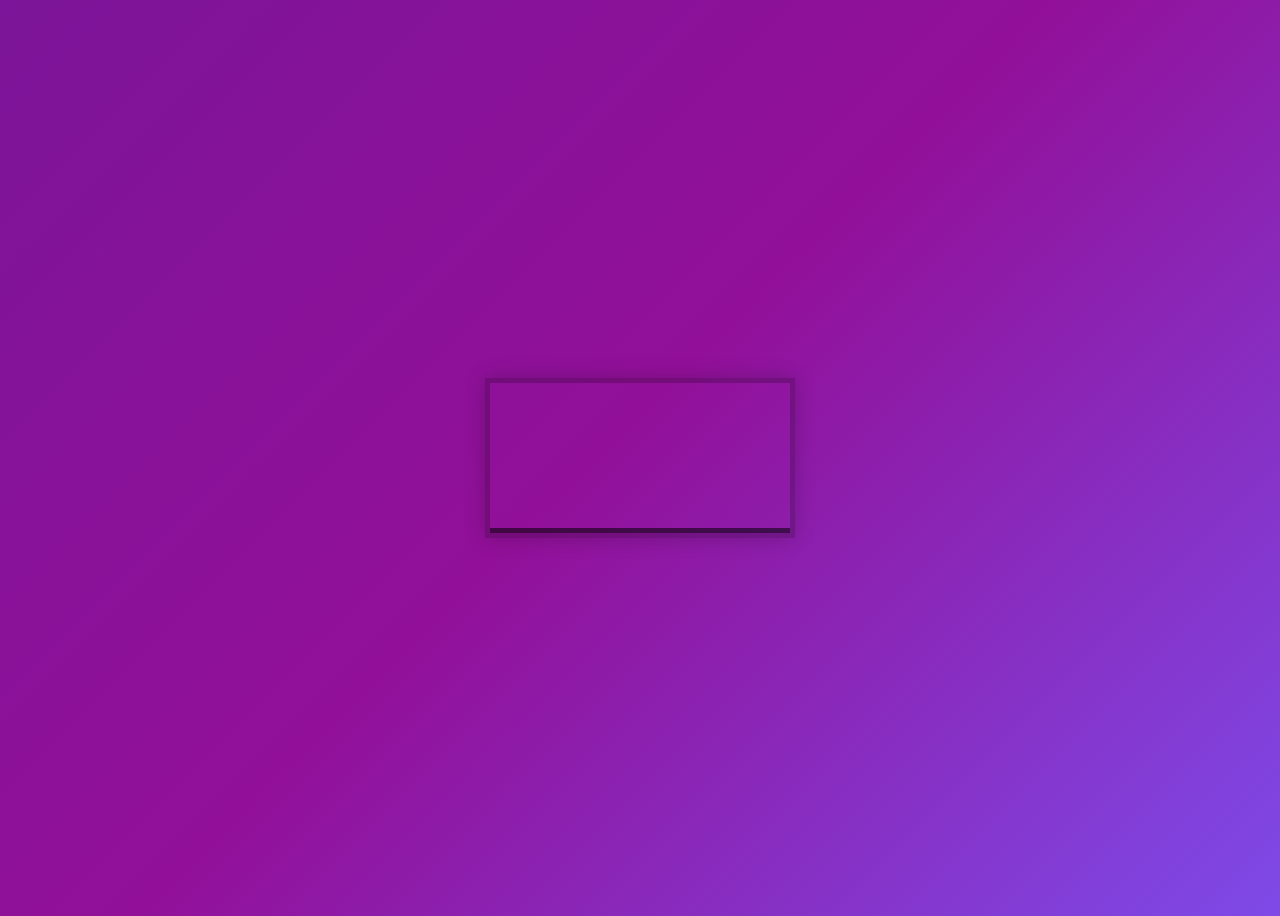
<file: 11 - Custom Video Player/index.html>
<!DOCTYPE html>
<html lang="en">
<head>
  <meta charset="UTF-8">
  <title>HTML Video Player</title>
  <link rel="stylesheet" href="style.css">
</head>
<body>

   <div class="player">
     <video class="player__video viewer" autoplay src="https://player.vimeo.com/external/194837908.sd.mp4?s=c350076905b78c67f74d7ee39fdb4fef01d12420&profile_id=164"></video>

     <div class="player__controls">
       <div class="progress">
        <div class="progress__filled"></div>
       </div>
       <button class="player__button toggle" title="Toggle Play">►</button>
       <input type="range" name="volume" class="player__slider" min="0" max="1" step="0.05" value="1">
       <input type="range" name="playbackRate" class="player__slider" min="0.5" max="2" step="0.1" value="1">
       <button data-skip="-10" class="player__button">« 10s</button>
       <button data-skip="25" class="player__button">25s »</button>
       <button data-action="fullscreen" class="player__button">[[ ]]</button>
     </div>
   </div>

  <script src="scripts.js" type="text/javascript"></script>
</body>
</html>
</file>
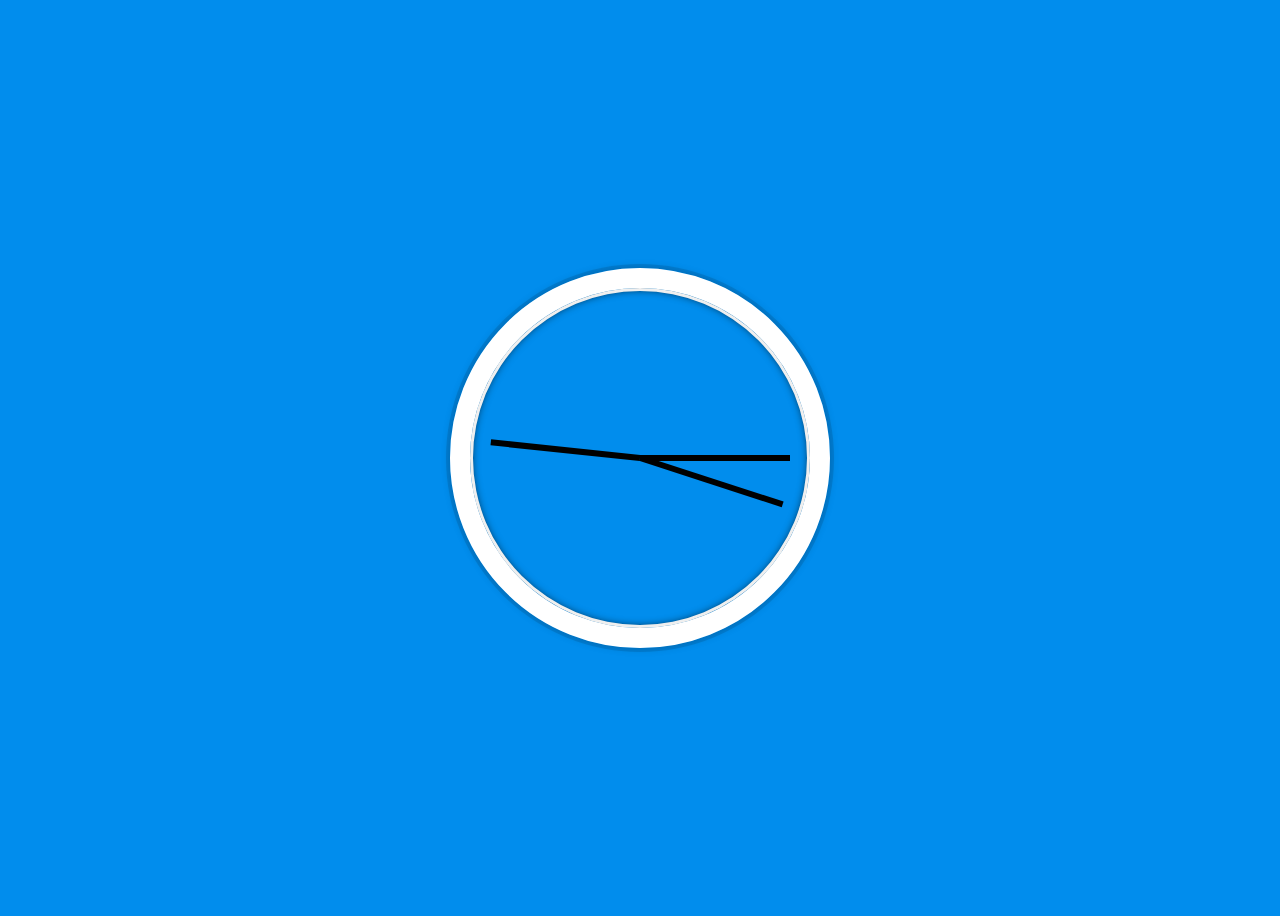
<file: 02 - JS + CSS Clock/index-START.html>
<!DOCTYPE html>
<!--suppress JSDuplicatedDeclaration -->
<html lang="en">
<head>
  <meta charset="UTF-8">
  <title>JS + CSS Clock</title>
</head>
<body>


    <div class="clock">
      <div class="clock-face">
        <div class="hand hour-hand"></div>
        <div class="hand min-hand"></div>
        <div class="hand second-hand"></div>
      </div>
    </div>


  <style>
    html {
      background:#018DED url(http://unsplash.it/1500/1000?image=881&blur=50);
      background-size:cover;
      font-family:'helvetica neue';
      text-align: center;
      font-size: 10px;
    }

    body {
      font-size: 2rem;
      display:flex;
      flex:1;
      min-height: 100vh;
      align-items: center;
    }

    .clock {
      width: 30rem;
      height: 30rem;
      border:20px solid white;
      border-radius:50%;
      margin:50px auto;
      position: relative;
      padding:2rem;
      box-shadow:
        0 0 0 4px rgba(0,0,0,0.1),
        inset 0 0 0 3px #EFEFEF,
        inset 0 0 10px black,
        0 0 10px rgba(0,0,0,0.2);
    }

    .clock-face {
      position: relative;
      width: 100%;
      height: 100%;
      transform: translateY(-3px); /* account for the height of the clock hands */
    }

    .hand {
      transform-origin: 100%;
      transform: rotate(90deg);
      width:50%;
      height:6px;
      background:black;
      position: absolute;
      top:50%;
      transition: all 0.05s;
      transition-timing-function: cubic-bezier(0, 3.49, 0.58, 1);
    }
  </style>

  <script>
    const secondsHand = document.querySelector('.second-hand');
    const minutesHand = document.querySelector('.min-hand');
    const hoursHand = document.querySelector('.hour-hand');

    // Initialize clock
    const date = new Date();
    secondsHand.style.transform = `rotate(${90 + ( date.getSeconds() / 60 ) * 360}deg)`;
    minutesHand.style.transform = `rotate(${90 + ( date.getMinutes() / 60 ) * 360}deg)`;
    hoursHand.style.transform = `rotate(${90 + ( date.getHours() / 12 ) * 360}deg)`;

    // Calculate all degrees before for optimization
    const rotate60Table = [];
    for(var i = 0; i < 60; i++)
      rotate60Table[i] = 90 + ( i / 60 ) * 360;
    const rotate24Table = [];
    for(var i = 0; i < 24; i++)
      rotate24Table[i] = 90 + ( i / 12 ) * 360;

    function setDateOptim() {
      const date = new Date();

      const seconds = date.getSeconds();
      secondsHand.style.transform = `rotate(${rotate60Table[seconds]}deg)`;

      // Only update minute hand if needed and remove transition when rotating back to 90°
      if (seconds === 0) {
        secondsHand.style.transition = 'none';
      } else if (seconds === 1) {
        secondsHand.style.transition = 'all 0.05s';
        secondsHand.style.transitionTimingFunction = 'cubic-bezier(0, 3.49, 0.58, 1)';
      } else return;

      const minutes = date.getMinutes();
      minutesHand.style.transform = `rotate(${rotate60Table[minutes]}deg)`;
      if (minutes === 0) {
        minutesHand.style.transition = 'none';
      } else if (minutes === 1) {
        minutesHand.style.transition = 'all 0.05s';
        minutesHand.style.transitionTimingFunction = 'cubic-bezier(0, 3.49, 0.58, 1)';
      } else return;

      // Only update hour hand if needed
      if (minutes !== 0) return;

      const hours = date.getHours();
      hoursHand.style.transform = `rotate(${rotate24Table[hours]}deg)`;
    }
    setInterval(setDateOptim, 1000);

    function setDate() {
      const date = new Date();

      const seconds = date.getSeconds();
      const secondsDegrees = 90 + ( seconds / 60 ) * 360;
      secondsHand.style.transform = `rotate(${secondsDegrees}deg)`;
      secondsHand.style.transform = `rotate(${secondsDegrees}deg)`;


      // Only calculate minutesDegrees if needed
      if (seconds !== 0) return;

      const minutes = date.getMinutes();
      const minutesDegrees = 90 + ( minutes / 60 ) * 360;
      minutesHand.style.transform = `rotate(${minutesDegrees}deg)`;

      // Only calculate hoursDegrees if needed
      if (minutes !== 0) return;

      const hours = date.getHours();
      const hoursDegrees = 90 + ( hours / 12 ) * 360;
      hoursHand.style.transform = `rotate(${hoursDegrees}deg)`;
    }
    //setInterval(setDate, 1000);

  </script>
</body>
</html>
</file>
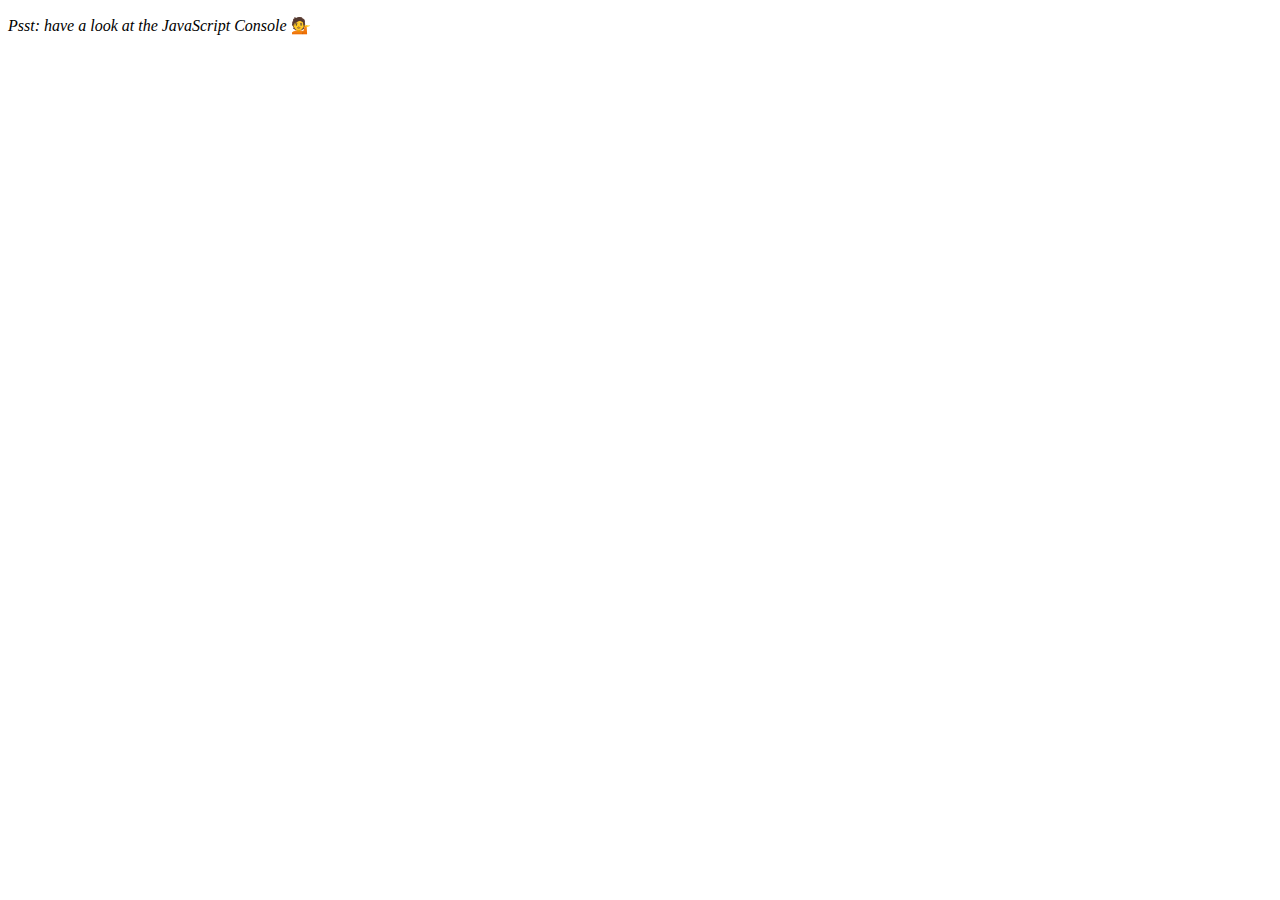
<file: 04 - Array Cardio Day 1/index-START.html>
<!DOCTYPE html>
<html lang="en">
<head>
  <meta charset="UTF-8">
  <title>Array Cardio 💪</title>
</head>
<body>
  <p><em>Psst: have a look at the JavaScript Console</em> 💁</p>
  <script>
    // Get your shorts on - this is an array workout!
    // ## Array Cardio Day 1

    // Some data we can work with

    const inventors = [
      { first: 'Albert', last: 'Einstein', year: 1879, passed: 1955 },
      { first: 'Isaac', last: 'Newton', year: 1643, passed: 1727 },
      { first: 'Galileo', last: 'Galilei', year: 1564, passed: 1642 },
      { first: 'Marie', last: 'Curie', year: 1867, passed: 1934 },
      { first: 'Johannes', last: 'Kepler', year: 1571, passed: 1630 },
      { first: 'Nicolaus', last: 'Copernicus', year: 1473, passed: 1543 },
      { first: 'Max', last: 'Planck', year: 1858, passed: 1947 },
      { first: 'Katherine', last: 'Blodgett', year: 1898, passed: 1979 },
      { first: 'Ada', last: 'Lovelace', year: 1815, passed: 1852 },
      { first: 'Sarah E.', last: 'Goode', year: 1855, passed: 1905 },
      { first: 'Lise', last: 'Meitner', year: 1878, passed: 1968 },
      { first: 'Hanna', last: 'Hammarström', year: 1829, passed: 1909 }
    ];

    const people = ['Beck, Glenn', 'Becker, Carl', 'Beckett, Samuel', 'Beddoes, Mick', 'Beecher, Henry', 'Beethoven, Ludwig', 'Begin, Menachem', 'Belloc, Hilaire', 'Bellow, Saul', 'Benchley, Robert', 'Benenson, Peter', 'Ben-Gurion, David', 'Benjamin, Walter', 'Benn, Tony', 'Bennington, Chester', 'Benson, Leana', 'Bent, Silas', 'Bentsen, Lloyd', 'Berger, Ric', 'Bergman, Ingmar', 'Berio, Luciano', 'Berle, Milton', 'Berlin, Irving', 'Berne, Eric', 'Bernhard, Sandra', 'Berra, Yogi', 'Berry, Halle', 'Berry, Wendell', 'Bethea, Erin', 'Bevan, Aneurin', 'Bevel, Ken', 'Biden, Joseph', 'Bierce, Ambrose', 'Biko, Steve', 'Billings, Josh', 'Biondo, Frank', 'Birrell, Augustine', 'Black, Elk', 'Blair, Robert', 'Blair, Tony', 'Blake, William'];

    // Array.prototype.filter()
    // 1. Filter the list of inventors for those who were born in the 1500's
    const fifteenHundreders = inventors.filter(e => e.year >= 1500 && e.year < 1600);
    console.log(fifteenHundreders);

    // Array.prototype.map()
    // 2. Give us an array of the inventors' first and last names
    const inventorsNames = inventors.map(e => { return { 'first': e.first, 'last': e.last } });
    const names = inventors.map(e => `${e.first} ${e.last}`);
    console.table(inventorsNames);
    console.table(names);

    // Array.prototype.sort()
    // 3. Sort the inventors by birthdate, oldest to youngest
    const sorted = inventors.sort((a, b) => a.year < b.year ? -1 : 1);
    console.table(sorted);

    // Array.prototype.reduce()
    // 4. How many years did all the inventors live?
    const summedYears = inventors.reduce(function(accumulator, inventor) {
      return accumulator + inventor.year;
    }, 0);
    const summedYears2 = inventors.reduce((acc, e) => acc + e.year, 0);
    console.log(summedYears);
    console.log(summedYears2);

    // 5. Sort the inventors by years lived
    var it = 0;
    const oldest = inventors.sort((a, b) => {
      it +=1;
      return (a.passed - a.year) > (b.passed - b.year) ? -1 : 1;
    });
    console.table(oldest);
    console.log(it);
    const test = inventors.map(e => {
      e.age = e.passed - e.year
      return e;
    }).sort((a, b) => a.age > b.age ? -1 : 1);
    console.log(test);

    // 6. create a list of Boulevards in Paris that contain 'de' anywhere in the name
    // https://en.wikipedia.org/wiki/Category:Boulevards_in_Paris
//    const bvds = [...document.querySelectorAll('.mw-category a')];
//    console.log(bvds.map(e => e.innerText).filter(e => e.includes('de')));


    // 7. sort Exercise
    // Sort the people alphabetically by last name
    const alphab = people.map(e => {
      const [last, first] = e.split(', ');
      return {
        'first': first,
        'last': last
      };
    }).sort((a, b) => a.last < b.last ? -1 : 1).map(e => `${e.last}, ${e.first}`);
    console.log(alphab);

    constalphab2 = people.sort((a, b) => {
      const [aLast, aFirst] = a.split(', ');
      const [bLast, bFirst] = b.split(', ');
      return aLast < bLast ? -1 : 1;
    });
    console.table(constalphab2);

    // 8. Reduce Exercise
    // Sum up the instances of each of these
    const data = ['car', 'car', 'truck', 'truck', 'bike', 'walk', 'car', 'van', 'bike', 'walk', 'car', 'van', 'car', 'truck' ];
    const transportation = data.reduce(function(obj, item) {
      obj[item] = ++obj[item] || 1;
      return obj;
    }, {});
    console.log(transportation);

  </script>
</body>
</html>
</file>
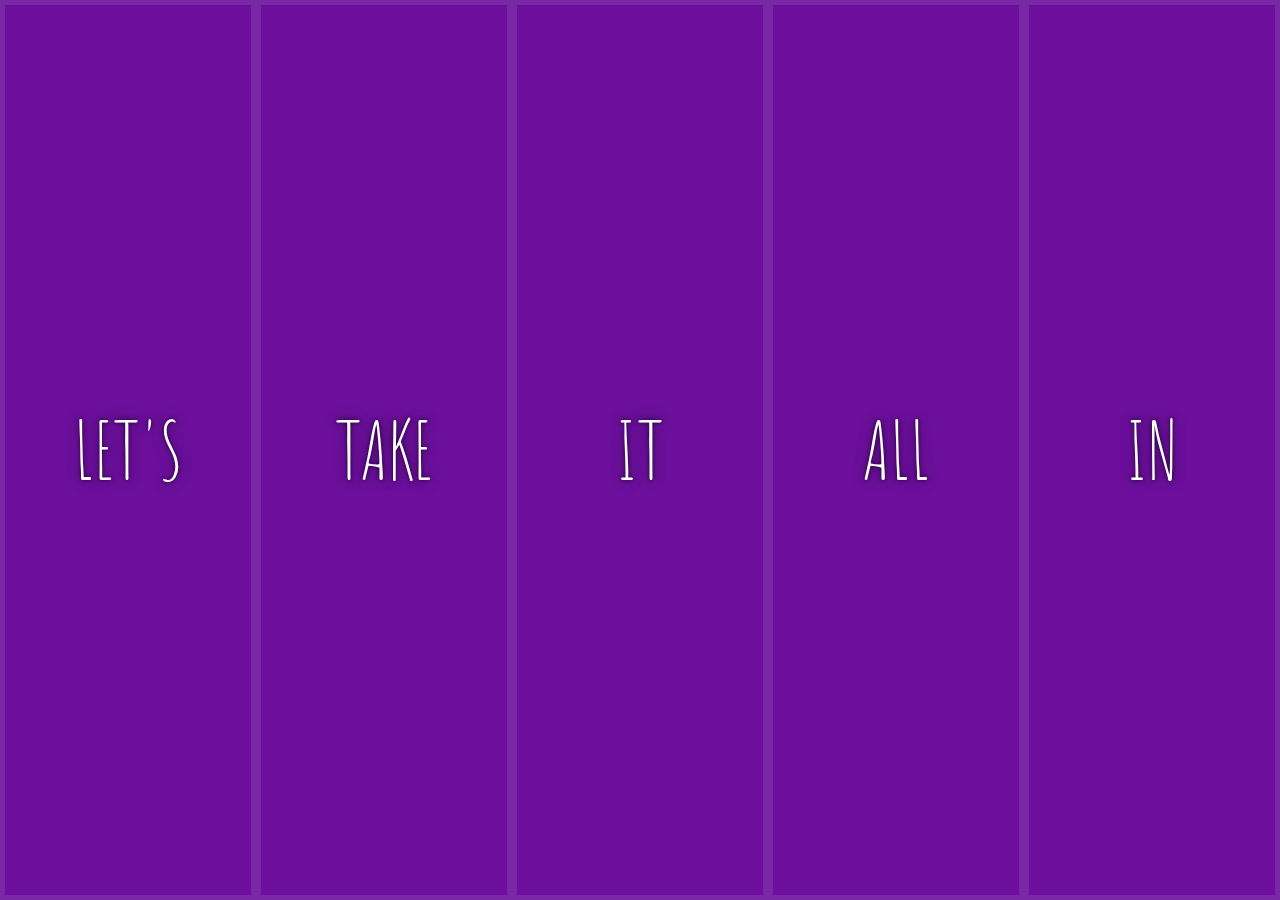
<file: 05 - Flex Panel Gallery/index-START.html>
<!DOCTYPE html>
<html lang="en">
<head>
  <meta charset="UTF-8">
  <title>Flex Panels 💪</title>
  <link href='https://fonts.googleapis.com/css?family=Amatic+SC' rel='stylesheet' type='text/css'>
</head>
<body>
  <style>
    html {
      box-sizing: border-box;
      background:#ffc600;
      font-family:'helvetica neue';
      font-size: 20px;
      font-weight: 200;
    }
    body {
      margin: 0;
    }
    *, *:before, *:after {
      box-sizing: inherit;
    }

    .panels {
      min-height:100vh;
      overflow: hidden;
      display: flex;
    }

    .panel {
      background:#6B0F9C;
      box-shadow:inset 0 0 0 5px rgba(255,255,255,0.1);
      color:white;
      text-align: center;
      align-items:center;
      /* Safari transitionend event.propertyName === flex */
      /* Chrome + FF transitionend event.propertyName === flex-grow */
      transition:
        font-size 0.7s cubic-bezier(0.61,-0.19, 0.7,-0.11),
        flex 0.7s cubic-bezier(0.61,-0.19, 0.7,-0.11),
        background 0.2s;
      font-size: 20px;
      background-size:cover;
      background-position:center;
      flex: 1;
      justify-content: center;
      align-items: center;
      display: flex;
      flex-direction: column;
    }


    .panel1 { background-image:url(https://source.unsplash.com/gYl-UtwNg_I/1500x1500); }
    .panel2 { background-image:url(https://source.unsplash.com/1CD3fd8kHnE/1500x1500); }
    .panel3 { background-image:url(https://images.unsplash.com/photo-1465188162913-8fb5709d6d57?ixlib=rb-0.3.5&q=80&fm=jpg&crop=faces&cs=tinysrgb&w=1500&h=1500&fit=crop&s=967e8a713a4e395260793fc8c802901d); }
    .panel4 { background-image:url(https://source.unsplash.com/ITjiVXcwVng/1500x1500); }
    .panel5 { background-image:url(https://source.unsplash.com/3MNzGlQM7qs/1500x1500); }

    .panel > * {
      margin:0;
      width: 100%;
      transition:transform 0.5s;
      flex:1 0 auto;
      display: flex;
      justify-content: center;
      align-items: center;
    }

    .panel > *:first-child { transform: translateY(-100%); }
    .panel.open-active > *:first-child { transform: translateY(0%); }
    .panel > *:last-child { transform: translateY(100%); }
    .panel.open-active > *:last-child { transform: translateY(0%); }

    .panel p {
      text-transform: uppercase;
      font-family: 'Amatic SC', cursive;
      text-shadow:0 0 4px rgba(0, 0, 0, 0.72), 0 0 14px rgba(0, 0, 0, 0.45);
      font-size: 2em;
    }
    .panel p:nth-child(2) {
      font-size: 4em;
    }

    .panel.open {
      font-size:40px;
      flex: 5;
    }

    .cta {
      color:white;
      text-decoration: none;
    }

  </style>


  <div class="panels">
    <div class="panel panel1">
      <p>Hey</p>
      <p>Let's</p>
      <p>Dance</p>
    </div>
    <div class="panel panel2">
      <p>Give</p>
      <p>Take</p>
      <p>Receive</p>
    </div>
    <div class="panel panel3">
      <p>Experience</p>
      <p>It</p>
      <p>Today</p>
    </div>
    <div class="panel panel4">
      <p>Give</p>
      <p>All</p>
      <p>You can</p>
    </div>
    <div class="panel panel5">
      <p>Life</p>
      <p>In</p>
      <p>Motion</p>
    </div>
  </div>

  <script>
    const panels = document.querySelectorAll('.panel');

    function toggleOpen() {
      this.classList.toggle('open');
    }

    function toggleActive(e) {
      console.log(e.propertyName);
      if (e.propertyName !== 'flex') return;
      this.classList.toggle('open-active');
    }

    panels.forEach(panel => {
      panel.addEventListener('click', toggleOpen);
      panel.addEventListener('transitionend', toggleActive);
    });

  </script>



</body>
</html>
</file>
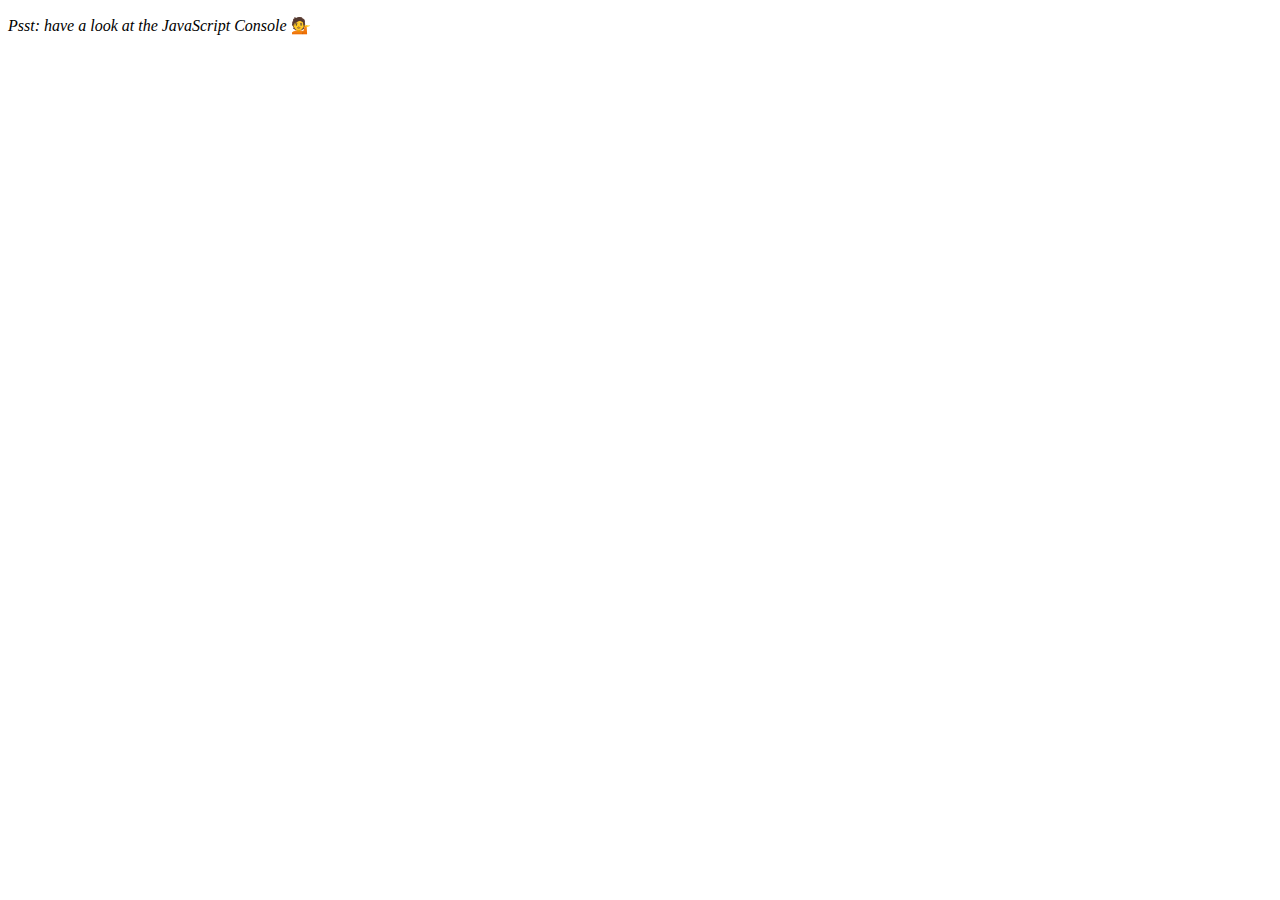
<file: 07 - Array Cardio Day 2/index-START.html>
<!DOCTYPE html>
<html lang="en">
<head>
    <meta charset="UTF-8">
    <title>Array Cardio 💪💪</title>
</head>
<body>
<p><em>Psst: have a look at the JavaScript Console</em> 💁</p>
<script>
    // ## Array Cardio Day 2

    const people = [
        {name: 'Wes', year: 1988},
        {name: 'Kait', year: 1986},
        {name: 'Irv', year: 1970},
        {name: 'Lux', year: 2015}
    ];

    const comments = [
        {text: 'Love this!', id: 523423},
        {text: 'Super good', id: 823423},
        {text: 'You are the best', id: 2039842},
        {text: 'Ramen is my fav food ever', id: 123523},
        {text: 'Nice Nice Nice!', id: 542328}
    ];

    // Some and Every Checks
    // Array.prototype.some() // is at least one person 19 or older?
    const now = (new Date()).getFullYear();
    const adult = people.some(person => {
        return now - person.year > 18;
    });
    console.log({adult});
    // Array.prototype.every() // is everyone 19 or older?
    const adults = people.every(person => {
        return now - person.year > 18;
    });
    console.log({adults});

    // Array.prototype.find()
    // Find is like filter, but instead returns just the one you are looking for
    // find the comment with the ID of 823423
    const comment = comments.find(com => {
        return com.id === 823423;
    });
    console.log(comment);

    // Array.prototype.findIndex()
    // Find the comment with this ID
    // delete the comment with the ID of 823423
    const index = comments.findIndex(com => com.id === 823423);
    //comments.splice(index, 1);

    const newComments = [
        ...comments.slice(0, index),
        ...comments.slice(index + 1)
    ];
    console.table(newComments);

</script>
</body>
</html>
</file>
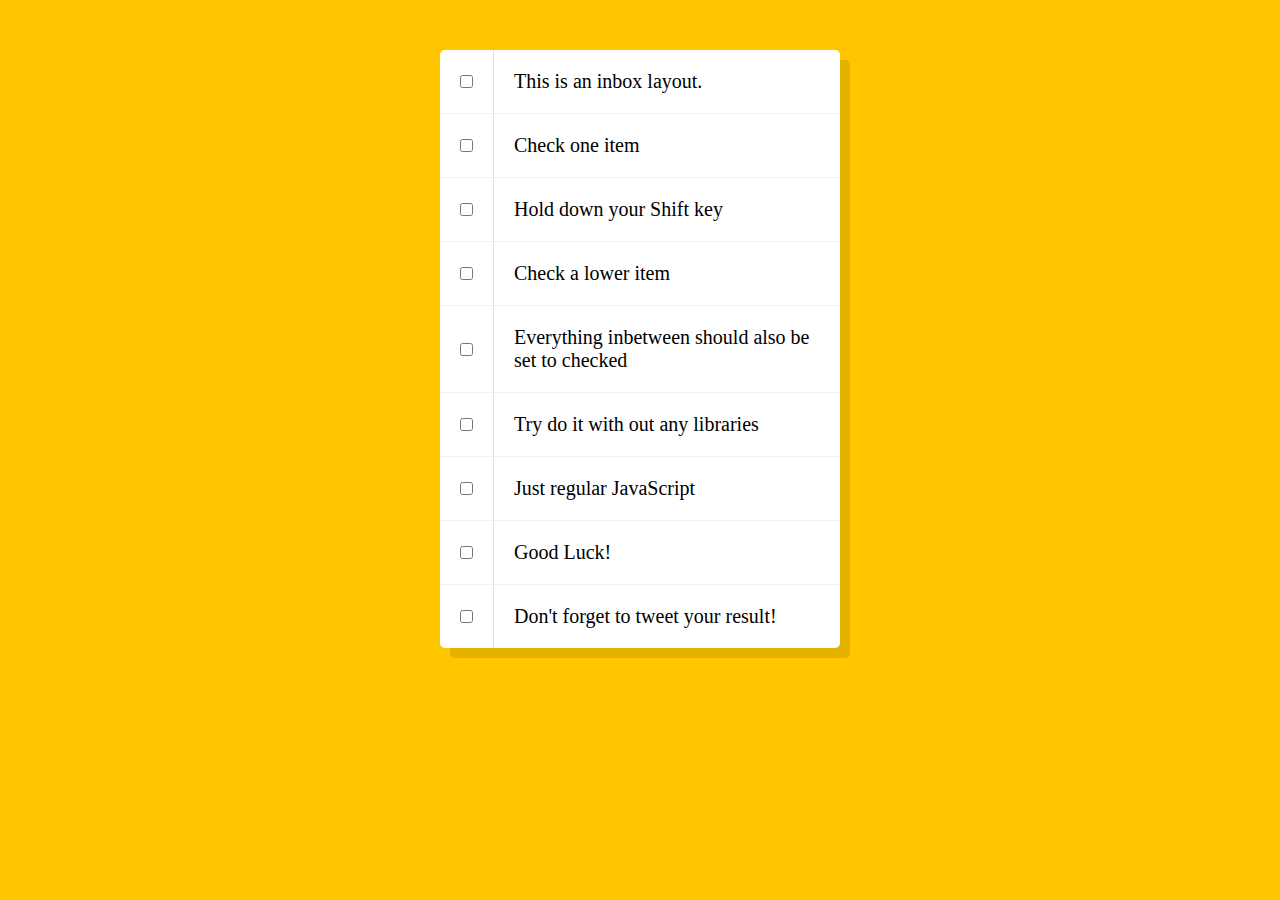
<file: 10 - Hold Shift and Check Checkboxes/index-START.html>
<!DOCTYPE html>
<html lang="en">
<head>
  <meta charset="UTF-8">
  <title>Document</title>
</head>
<body>
  <style>

    html {
      font-family: sans-serif;
      background:#ffc600;
    }

    .inbox {
      max-width:400px;
      margin:50px auto;
      background:white;
      border-radius:5px;
      box-shadow:10px 10px 0 rgba(0,0,0,0.1);
    }

    .item {
      display:flex;
      align-items:center;
      border-bottom: 1px solid #F1F1F1;
    }

    .item:last-child {
      border-bottom:0;
    }


    input:checked + p {
      background:#F9F9F9;
      text-decoration: line-through;
    }

    input[type="checkbox"] {
      margin:20px;
    }

    p {
      margin:0;
      padding:20px;
      transition:background 0.2s;
      flex:1;
      font-family:'helvetica neue';
      font-size: 20px;
      font-weight: 200;
      border-left: 1px solid #D1E2FF;
    }

    .details {
      text-align: center;
      font-size: 15px;
    }


  </style>
   <!--
   The following is a common layout you would see in an email client.

   When a user clicks a checkbox, holds Shift, and then clicks another checkbox a few rows down, all the checkboxes inbetween those two checkboxes should be checked.

  -->
  <div class="inbox">
    <div class="item">
      <input type="checkbox">
      <p>This is an inbox layout.</p>
    </div>
    <div class="item">
      <input type="checkbox">
      <p>Check one item</p>
    </div>
    <div class="item">
      <input type="checkbox">
      <p>Hold down your Shift key</p>
    </div>
    <div class="item">
      <input type="checkbox">
      <p>Check a lower item</p>
    </div>
    <div class="item">
      <input type="checkbox">
      <p>Everything inbetween should also be set to checked</p>
    </div>
    <div class="item">
      <input type="checkbox">
      <p>Try do it with out any libraries</p>
    </div>
    <div class="item">
      <input type="checkbox">
      <p>Just regular JavaScript</p>
    </div>
    <div class="item">
      <input type="checkbox">
      <p>Good Luck!</p>
    </div>
    <div class="item">
      <input type="checkbox">
      <p>Don't forget to tweet your result!</p>
    </div>
  </div>

<script>
//  let shiftPressed = false;
//
//  function isShiftKeyDown(e) {
//    if (e.shiftKey)
//      shiftPressed = true;
//  }
//  function isShiftKeyUp(e) {
//    if (e.key === 'Shift')
//      shiftPressed = false;
//  }
//
//  document.addEventListener('keydown', isShiftKeyDown);
//  document.addEventListener('keyup', isShiftKeyUp);

  const checkboxes = [...document.querySelectorAll('.item > input[type="checkbox"]')];
  let lastChecked;
  function handleCheck(e) {
    let inBetween = false;
    if (e.shiftKey && this.checked) {
      checkboxes.forEach(checkbox => {
        if (checkbox === this || checkbox === lastChecked) {
          inBetween = !inBetween;
        }
        if (inBetween) {
          checkbox.checked = true;
        }
      });
    }
    this.checked = true;
    lastChecked = this;
  }

  checkboxes.forEach(checkbox => checkbox.addEventListener('click', handleCheck));

//  checkboxes.forEach((input, i, array) => input.addEventListener('click', function() {
//    if (!shiftPressed) return;
//
//    const index = checkboxes.findIndex(e => e.checked);
//    if (index === i) return;
//
//    if (index > i) {
//      for (j = i+1; j < index; j++) {
//        array[j].checked = true;
//      }
//    } else {
//      for (j = index+1; j < i; j++) {
//        array[j].checked = true;
//      }
//    }
//
//  }));

</script>
</body>
</html>
</file>
<file: 11 - Custom Video Player/style.css>
html {
  box-sizing: border-box;
}

*, *:before, *:after {
  box-sizing: inherit;
}

body {
  padding: 0;
  display:flex;
  background:#7A419B;
  min-height:100vh;
  background: linear-gradient(135deg, #7c1599 0%,#921099 48%,#7e4ae8 100%);
  background-size:cover;
  align-items: center;
  justify-content: center;
}

.player {
  max-width:750px;
  border:5px solid rgba(0,0,0,0.2);
  box-shadow:0 0 20px rgba(0,0,0,0.2);
  position: relative;
  font-size: 0;
  overflow: hidden;
}

.player__video {
  width: 100%;
}

.player__button {
  background:none;
  border:0;
  line-height:1;
  color:white;
  text-align: center;
  outline:0;
  padding: 0;
  cursor:pointer;
  max-width:50px;
}

.player__button:focus {
  border-color: #ffc600;
}

.player__slider {
  width:10px;
  height:30px;
}

.player__controls {
  display:flex;
  position: absolute;
  bottom:0;
  width: 100%;
  transform: translateY(100%) translateY(-5px);
  transition:all .3s;
  flex-wrap:wrap;
  background:rgba(0,0,0,0.1);
}

.player:hover .player__controls {
  transform: translateY(0);
}

.player:hover .progress {
  height:15px;
}

.player__controls > * {
  flex:1;
}

.progress {
  flex:10;
  position: relative;
  display:flex;
  flex-basis:100%;
  height:5px;
  transition:height 0.3s;
  background:rgba(0,0,0,0.5);
  cursor:ew-resize;
}

.progress__filled {
  width:0%;
  background:#ffc600;
  flex:0;
  flex-basis:0%;
}

/* unholy css to style input type="range" */

input[type=range] {
  -webkit-appearance: none;
  background:transparent;
  width: 100%;
  margin: 0 5px;
}
input[type=range]:focus {
  outline: none;
}
input[type=range]::-webkit-slider-runnable-track {
  width: 100%;
  height: 8.4px;
  cursor: pointer;
  box-shadow: 1px 1px 1px rgba(0, 0, 0, 0), 0 0 1px rgba(13, 13, 13, 0);
  background: rgba(255,255,255,0.8);
  border-radius: 1.3px;
  border: 0.2px solid rgba(1, 1, 1, 0);
}
input[type=range]::-webkit-slider-thumb {
  box-shadow: 0 0 0 rgba(0, 0, 0, 0), 0 0 0 rgba(13, 13, 13, 0);
  height: 15px;
  width: 15px;
  border-radius: 50px;
  background: #ffc600;
  cursor: pointer;
  -webkit-appearance: none;
  margin-top: -3.5px;
  box-shadow:0 0 2px rgba(0,0,0,0.2);
}
input[type=range]:focus::-wefbkit-slider-runnable-track {
  background: #bada55;
}
input[type=range]::-moz-range-track {
  width: 100%;
  height: 8.4px;
  cursor: pointer;
  box-shadow: 1px 1px 1px rgba(0, 0, 0, 0), 0 0 1px rgba(13, 13, 13, 0);
  background: #ffffff;
  border-radius: 1.3px;
  border: 0.2px solid rgba(1, 1, 1, 0);
}
input[type=range]::-moz-range-thumb {
  box-shadow: 0 0 0 rgba(0, 0, 0, 0), 0 0 0 rgba(13, 13, 13, 0);
  height: 15px;
  width: 15px;
  border-radius: 50px;
  background: #ffc600;
  cursor: pointer;
}
</file>
